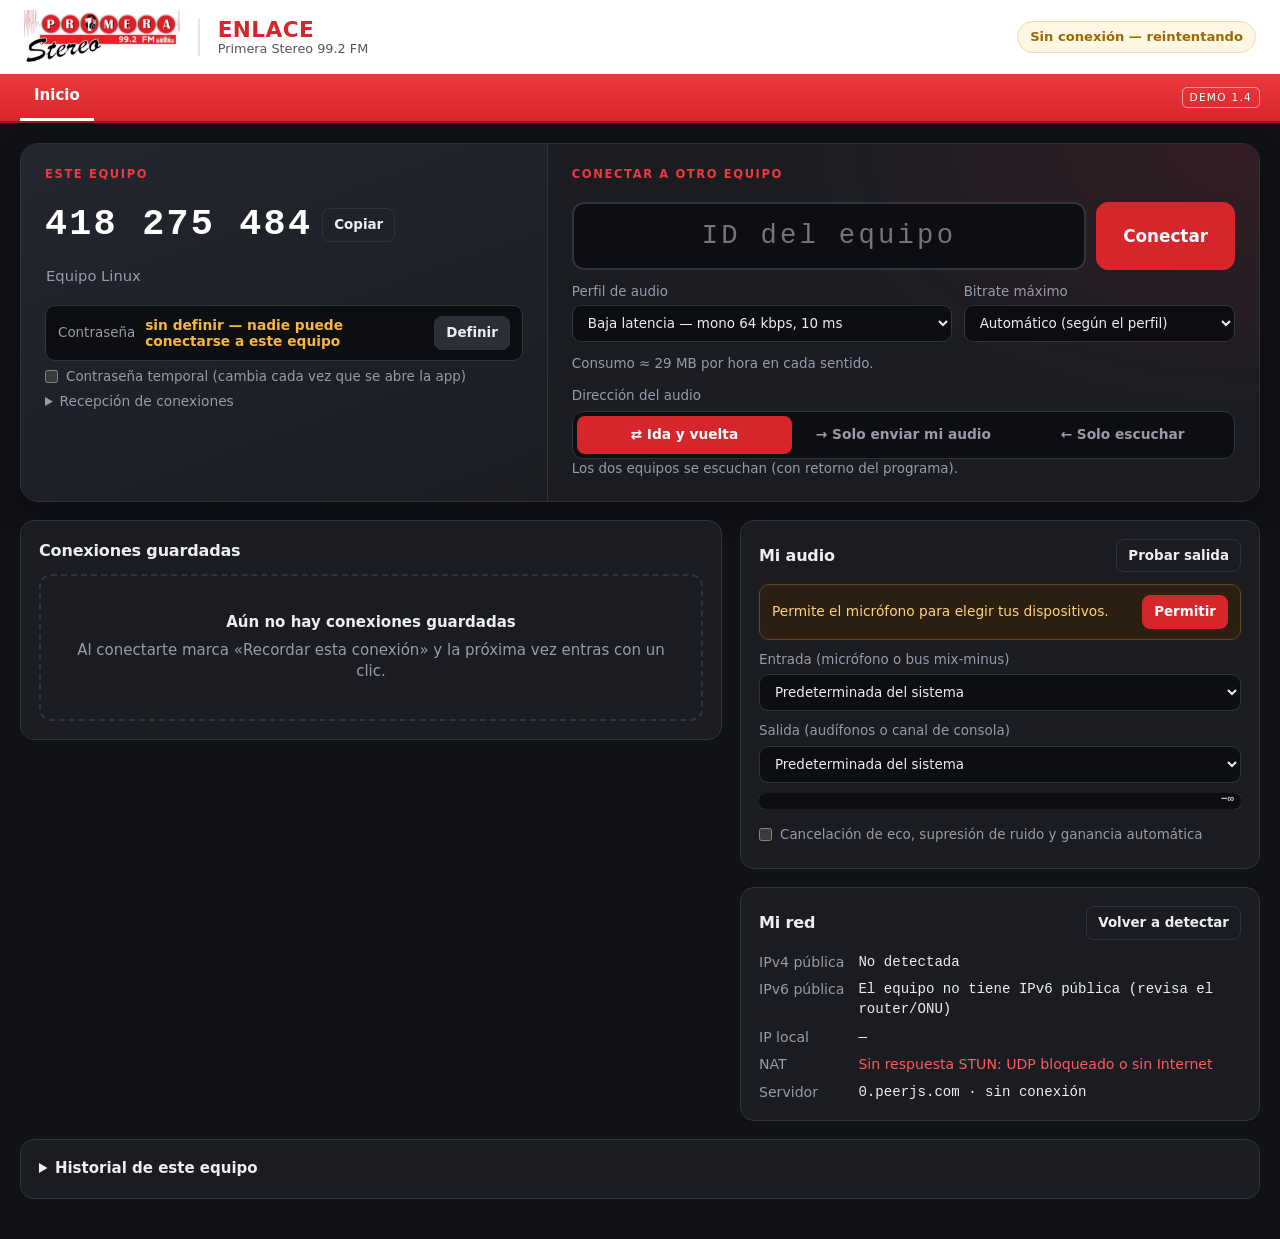
<file: index.html>
<!doctype html>
<html lang="es">
<head>
  <meta charset="utf-8">
  <meta name="viewport" content="width=device-width, initial-scale=1, viewport-fit=cover">
  <meta name="theme-color" content="#d7262b">
  <title>Enlace Primera St 99.2</title>
  <link rel="manifest" href="manifest.webmanifest">
  <link rel="icon" href="icons/icon-192.png">
  <meta name="apple-mobile-web-app-capable" content="yes">
  <meta name="mobile-web-app-capable" content="yes">
  <meta name="apple-mobile-web-app-status-bar-style" content="default">
  <meta name="apple-mobile-web-app-title" content="Enlace Primera">
  <link rel="apple-touch-icon" href="icons/apple-touch-icon.png">
  <link rel="stylesheet" href="styles.css">
</head>
<body class="app" data-view="home">
  <header class="brandbar">
    <img class="logo" src="img/logo.png" alt="Primera Stereo 99.2 FM">
    <div class="brand-title">
      <b>Enlace</b>
      <span>Primera Stereo 99.2 FM</span>
    </div>
    <div class="brand-right">
      <span class="sig" id="sig-status">Conectando…</span>
    </div>
  </header>
  <nav class="redbar">
    <button class="tab active" data-view="home" type="button">Inicio</button>
    <button class="tab live-tab" data-view="live" type="button" hidden><span class="live-dot"></span> En vivo <b id="live-count">0</b></button>
    <span class="spacer"></span>
    <span class="tag">DEMO 1.4</span>
    <a class="tab desktop-only" href="ajustes.html">Configuración</a>
  </nav>

  <main class="app-main">
    <div class="install-card" id="install-card" hidden>
      <img src="icons/icon-192.png" alt="">
      <div id="install-text"><b>Instala Enlace Primera</b>Conéctate más rápido la próxima vez.</div>
      <button class="btn sm" id="install-btn" type="button" hidden>Instalar</button>
      <button class="chip" id="install-close" type="button" aria-label="Cerrar">✕</button>
    </div>
    <div class="notice" id="audio-unlock" hidden>Haz clic en cualquier parte de la ventana para activar el audio.</div>

    <!-- ================================================= INICIO -->
    <div id="home-view">
      <section class="hero">
        <!-- Este equipo -->
        <div class="hero-me">
          <div class="eyebrow">Este equipo</div>
          <div class="id-row">
            <b class="big-id mono" id="my-id">— — —</b>
            <button class="btn sm ghost" id="copy-id" type="button">Copiar</button>
          </div>
          <input class="name-input" id="my-name" maxlength="40" placeholder="Nombre de este equipo" aria-label="Nombre de este equipo">
          <div class="recv-only">
            <div class="pw-row">
              <span class="muted small">Contraseña</span>
              <b class="mono pw-value" id="pw-value">sin definir</b>
              <button class="btn sm" id="pw-change" type="button">Definir</button>
            </div>
            <form class="pw-form" id="pw-form" hidden>
              <input type="password" id="pw-new" minlength="8" maxlength="64" placeholder="Nueva contraseña (mínimo 8 caracteres)" autocomplete="new-password">
              <button class="btn primary sm" type="submit">Guardar</button>
              <button class="btn sm ghost" type="button" id="pw-cancel">Cancelar</button>
            </form>
            <label class="check small"><input type="checkbox" id="pw-temp"> Contraseña temporal (cambia cada vez que se abre la app)</label>
            <details class="inline-details">
              <summary>Recepción de conexiones</summary>
              <label class="radio-line"><input type="radio" name="accept" value="auto"> Aceptar automáticamente con contraseña correcta</label>
              <label class="radio-line"><input type="radio" name="accept" value="manual"> Preguntarme antes de aceptar</label>
              <label>Solo permitir estos ID (opcional, separados por coma)
                <input id="allow-list" placeholder="123 456 789, 987 654 321" inputmode="numeric">
              </label>
              <button class="btn sm" id="save-accept" type="button">Guardar</button>
            </details>
          </div>
          <p class="muted small mobile-only">Desde el teléfono te conectas al estudio. Para recibir conexiones usa la app de Windows.</p>
        </div>

        <!-- Conectar -->
        <div class="hero-connect">
          <div class="eyebrow">Conectar a otro equipo</div>
          <form id="connect-form" class="connect-row">
            <input id="target-id" class="mono id-input" inputmode="numeric" maxlength="11" placeholder="ID del equipo" autocomplete="off" aria-label="ID del equipo remoto">
            <button class="btn primary big" type="submit">Conectar</button>
          </form>
          <div class="hint connect-status" id="connect-status" hidden>
            <span id="connect-status-text"></span>
            <button class="chip" id="connect-cancel" type="button">Cancelar</button>
          </div>
          <div class="quality-row">
            <label>Perfil de audio
              <select id="profile">
                <option value="lowlat">Baja latencia — mono 64 kbps, 10 ms</option>
                <option value="voice">Voz — mono 64 kbps, 20 ms</option>
                <option value="hq">Alta calidad — estéreo 128 kbps</option>
                <option value="max">Máxima calidad — estéreo 192 kbps (música)</option>
              </select>
            </label>
            <label>Bitrate máximo
              <select id="bitrate"></select>
            </label>
          </div>
          <p class="muted small" id="bitrate-hint"></p>
          <div>
            <div class="field-label">Dirección del audio</div>
            <div class="seg" id="direction" role="radiogroup" aria-label="Dirección del audio">
              <label><input type="radio" name="direction" value="both"><span>⇄ Ida y vuelta</span></label>
              <label><input type="radio" name="direction" value="send"><span>→ Solo enviar mi audio</span></label>
              <label><input type="radio" name="direction" value="listen"><span>← Solo escuchar</span></label>
            </div>
            <p class="muted small" id="direction-hint"></p>
          </div>
        </div>
      </section>

      <div class="home-cols">
        <section class="card contacts-card">
          <div class="card-head"><h2>Conexiones guardadas</h2></div>
          <ul class="contacts" id="contacts"></ul>
          <div class="empty-state" id="contacts-empty">
            <b>Aún no hay conexiones guardadas</b>
            <span>Al conectarte marca «Recordar esta conexión» y la próxima vez entras con un clic.</span>
          </div>
        </section>

        <div class="side-col">
          <section class="card audio-card">
            <div class="card-head"><h2>Mi audio</h2><button class="btn sm ghost" id="tone-btn" type="button">Probar salida</button></div>
            <div class="banner-mini" id="perm-banner" hidden>
              <span>Permite el micrófono para elegir tus dispositivos.</span>
              <button class="btn sm primary" id="perm-btn" type="button">Permitir</button>
            </div>
            <label>Entrada (micrófono o bus mix-minus)
              <select id="def-in"></select>
            </label>
            <label>Salida (audífonos o canal de consola)
              <select id="def-out"></select>
            </label>
            <div class="meter" id="test-meter"><div class="cover"></div><span class="db">−∞</span></div>
            <label class="check small"><input type="checkbox" id="proc"> Cancelación de eco, supresión de ruido y ganancia automática</label>
          </section>

          <section class="card net-card">
            <div class="card-head"><h2>Mi red</h2><button class="btn sm ghost" id="net-refresh" type="button">Volver a detectar</button></div>
            <dl class="net-grid">
              <dt>IPv4 pública</dt><dd class="mono" id="net-v4">Detectando…</dd>
              <dt>IPv6 pública</dt><dd class="mono" id="net-v6">—</dd>
              <dt>IP local</dt><dd class="mono" id="net-local">—</dd>
              <dt>NAT</dt><dd id="net-nat">—</dd>
              <dt>Servidor</dt><dd class="mono" id="net-server">—</dd>
            </dl>
          </section>
        </div>
      </div>

      <details class="card history-card">
        <summary><b>Historial de este equipo</b> <span class="muted small" id="hist-count"></span></summary>
        <div class="row-end"><span></span><button class="btn sm" id="hist-csv" type="button">Exportar CSV</button></div>
        <div class="table-wrap"><table class="data"><thead><tr><th>Fecha</th><th>Tipo</th><th>Detalle</th><th>Duración</th></tr></thead><tbody id="history"></tbody></table></div>
      </details>
    </div>

    <!-- ================================================= EN VIVO -->
    <div id="live-view">
      <section id="links" class="links"></section>
    </div>
  </main>

  <!-- Diálogo de contraseña -->
  <dialog id="pw-dialog" class="modal">
    <form method="dialog" id="pw-dialog-form">
      <h2>Conectar a <span class="mono" id="dlg-id"></span></h2>
      <p class="hint" id="dlg-msg" hidden></p>
      <label>Contraseña del equipo
        <input type="password" id="dlg-pw" autocomplete="current-password" required>
      </label>
      <label class="check"><input type="checkbox" id="dlg-remember" checked> Recordar esta conexión</label>
      <label id="dlg-name-wrap">Nombre para la conexión guardada
        <input id="dlg-name" maxlength="40" placeholder="Ej.: Estudio principal">
      </label>
      <div class="row-end">
        <button class="btn ghost" value="cancel" formnovalidate>Cancelar</button>
        <button class="btn primary" value="ok" id="dlg-ok">Conectar</button>
      </div>
    </form>
  </dialog>

  <!-- Conexión entrante -->
  <dialog id="in-dialog" class="modal">
    <h2><span class="bell">●</span> Conexión entrante</h2>
    <p><b id="in-name"></b><br><span class="muted mono" id="in-id"></span></p>
    <div class="row-end">
      <button class="btn danger ghost" id="in-reject" type="button">Rechazar</button>
      <button class="btn primary" id="in-accept" type="button">Aceptar</button>
    </div>
  </dialog>

  <!-- Enlace en vivo -->
  <template id="tpl-link">
    <article class="link">
      <header class="link-head">
        <div class="link-who">
          <div class="avatar"></div>
          <div>
            <h3 class="l-name"></h3>
            <div class="muted small"><span class="mono l-id"></span> · <span class="l-platform"></span> · <span class="l-profile"></span></div>
            <span class="dir-badge l-dir"></span>
          </div>
        </div>
        <span class="state l-state">Conectando…</span>
      </header>
      <div class="notice" hidden></div>
      <div class="link-body">
        <div class="link-main">
          <div class="meter-block">
            <div class="meter-label"><span>Envío (mi micrófono)</span><button class="btn sm toggle" data-act="mute-send">Silenciar envío</button></div>
            <div class="meter big m-send"><div class="cover"></div><span class="db">−∞</span></div>
            <label class="gain">Ganancia <input type="range" class="g-send" min="-24" max="12" step="1" value="0"> <span class="g-send-v mono">0 dB</span></label>
          </div>
          <div class="meter-block">
            <div class="meter-label"><span>Recibido</span><button class="btn sm toggle" data-act="mute-recv">Silenciar retorno</button></div>
            <div class="meter big m-recv"><div class="cover"></div><span class="db">−∞</span></div>
            <label class="gain">Volumen <input type="range" class="g-recv" min="0" max="100" step="1" value="100"> <span class="g-recv-v mono">100 %</span></label>
          </div>
          <div class="peer-muted muted small" hidden>El otro equipo silenció su envío</div>
          <div class="io">
            <label class="in-wrap">Entrada <select class="in-dev"></select></label>
            <label class="out-wrap">Salida <select class="out-dev"></select></label>
          </div>
          <div class="stats">
            <div><span>Protocolo</span><b class="st-proto">—</b></div>
            <div><span>Ruta</span><b class="st-route">—</b></div>
            <div><span>Latencia</span><b class="st-rtt">—</b></div>
            <div><span>Jitter / búfer</span><b class="st-jitter">—</b></div>
            <div><span>Pérdida</span><b class="st-loss">—</b></div>
            <div><span>Envío / recepción</span><b class="st-br">—</b></div>
            <div><span>Códec</span><b class="st-codec">—</b></div>
            <div><span>Direcciones</span><b class="st-cand mono small">—</b></div>
          </div>
          <div class="alerts"></div>
        </div>
        <aside class="link-side">
          <div class="side-title">Mensajes de producción <span class="muted small">(no salen al aire)</span></div>
          <div class="chat-log"></div>
          <div class="quick">
            <button class="chip" type="button">Entras en 30 segundos</button>
            <button class="chip" type="button">Estás al aire</button>
            <button class="chip" type="button">Vamos a pausa</button>
            <button class="chip" type="button">Te escucho bajo</button>
          </div>
          <form class="chat-form">
            <input class="chat-input" maxlength="500" placeholder="Escribe un mensaje…">
            <button class="btn sm" type="submit">Enviar</button>
          </form>
          <button class="btn danger block hang" data-act="hangup">Colgar</button>
        </aside>
      </div>
      <audio class="remote-audio" autoplay playsinline></audio>
    </article>
  </template>

  <script src="vendor/peerjs.min.js"></script>
  <script type="module" src="app.js"></script>
</body>
</html>
</file>
<file: styles.css>
/* Enlace Primera St 99.2 — estilos (colores tomados del logo: rojo, blanco y negro) */
:root {
  --red: #d7262b;
  --red-2: #ee3a3f;
  --red-dark: #a3171c;
  --bg: #111216;
  --panel: #1a1c22;
  --panel-2: #22252d;
  --panel-3: #2a2e37;
  --line: #2f333d;
  --text: #eceef2;
  --muted: #959cab;
  --ok: #2fd27a;
  --warn: #f5b83d;
  --bad: #ff5a5a;
  --info: #5aa9ff;
  --radius: 14px;
  --mono: ui-monospace, "Cascadia Mono", "SF Mono", Consolas, monospace;
  color-scheme: dark;
}
* { box-sizing: border-box; }
html, body { margin: 0; }
body { background: var(--bg); color: var(--text); font: 15px/1.45 system-ui, -apple-system, "Segoe UI", Roboto, sans-serif; -webkit-font-smoothing: antialiased; min-height: 100vh; }
[hidden] { display: none !important; }
h1, h2, h3 { margin: 0; letter-spacing: -.01em; }
h2 { font-size: 1rem; }
a { color: var(--info); }
.muted { color: var(--muted); }
.small { font-size: .84rem; }
.mono { font-family: var(--mono); }
.good { color: var(--ok); }
.warn { color: var(--warn); }
.bad { color: var(--bad); }
.warn-text { color: var(--warn); font-size: .85rem; letter-spacing: 0; }
.pw-value.warn-text { font: 600 .86rem system-ui, sans-serif; letter-spacing: 0; }

/* ------------------------------------------------ Cabecera con el logo */
.brandbar { display: flex; align-items: center; gap: 18px; padding: 10px 24px; background: #fff; color: #111; }
.brandbar .logo { height: 54px; width: auto; display: block; }
.brand-title { display: grid; line-height: 1.1; padding-left: 18px; border-left: 2px solid #e6e6e6; }
.brand-title b { font-size: 1.35rem; font-weight: 800; letter-spacing: .02em; color: var(--red); text-transform: uppercase; }
.brand-title span { font-size: .8rem; color: #555; }
.brand-right { margin-left: auto; display: flex; gap: 12px; align-items: center; }
.sig { padding: 5px 12px; border-radius: 99px; font-size: .82rem; font-weight: 600; border: 1px solid #ddd; color: #666; background: #f6f6f6; white-space: nowrap; }
.sig.ok { color: #137a43; border-color: #b9e8cd; background: #eafaf1; }
.sig.bad { color: #9a6a00; border-color: #f3dca4; background: #fff7e3; }

.redbar { display: flex; align-items: center; gap: 4px; padding: 0 20px; background: linear-gradient(180deg, var(--red-2), var(--red)); box-shadow: 0 2px 0 var(--red-dark); position: sticky; top: 0; z-index: 10; }
.tab { appearance: none; border: 0; background: transparent; color: #ffe6e6; font: inherit; font-weight: 700; padding: 11px 14px; cursor: pointer; text-decoration: none; border-bottom: 3px solid transparent; display: inline-flex; gap: 8px; align-items: center; }
.tab:hover { color: #fff; }
.tab.active { color: #fff; border-bottom-color: #fff; }
.tab b { background: #fff; color: var(--red); border-radius: 99px; padding: 0 7px; font-size: .78rem; }
.live-dot { width: 9px; height: 9px; border-radius: 50%; background: #fff; animation: blink 1s infinite; }
.redbar .spacer { flex: 1; }
.tag { font-size: .66rem; letter-spacing: .12em; color: #fff; border: 1px solid #ffffff88; padding: 2px 7px; border-radius: 5px; }

/* ------------------------------------------------ Controles */
.btn { appearance: none; border: 1px solid var(--line); background: var(--panel-3); color: var(--text); padding: 9px 14px; border-radius: 10px; font: inherit; font-weight: 600; cursor: pointer; text-decoration: none; display: inline-flex; align-items: center; justify-content: center; gap: 6px; transition: background .15s, border-color .15s, transform .05s; white-space: nowrap; }
.btn:hover { border-color: #444a57; background: #323743; }
.btn:active { transform: translateY(1px); }
.btn:disabled { opacity: .45; cursor: not-allowed; }
.btn.primary { background: var(--red); border-color: var(--red); color: #fff; }
.btn.primary:hover { background: var(--red-2); }
.btn.big { padding: 14px 26px; font-size: 1.05rem; border-radius: 12px; }
.btn.danger { background: #3a1719; border-color: #6b2226; color: #ffb4b4; }
.btn.danger:hover { background: #4a1d20; }
.btn.ghost { background: transparent; }
.btn.danger.ghost { color: #ff8e8e; }
.btn.sm { padding: 6px 11px; font-size: .84rem; border-radius: 8px; }
.btn.block { width: 100%; padding: 12px; }
.btn.toggle.on { background: #3a1719; border-color: var(--bad); color: #ffb4b4; }
.chip { border: 1px solid var(--line); background: transparent; color: var(--muted); border-radius: 99px; padding: 5px 11px; font: inherit; font-size: .8rem; cursor: pointer; }
.chip:hover { color: var(--text); border-color: #444a57; }

input, select, textarea { width: 100%; background: #0d0e12; color: var(--text); border: 1px solid var(--line); border-radius: 9px; padding: 9px 11px; font: inherit; margin-top: 5px; }
input:focus, select:focus, textarea:focus { outline: 2px solid #d7262b55; border-color: var(--red); }
input[type=range] { padding: 0; accent-color: var(--red); border: 0; background: transparent; margin: 0; }
input[type=checkbox], input[type=radio] { width: auto; margin: 0 8px 0 0; accent-color: var(--red); }
label { display: block; color: var(--muted); font-size: .84rem; }
label.check { display: flex; align-items: center; color: var(--text); font-size: .9rem; margin: 6px 0; }
label.check.small { font-size: .84rem; color: var(--muted); }
.radio-line { display: flex; gap: 8px; align-items: center; color: var(--text); font-size: .9rem; margin: 6px 0; }
textarea { font-size: .82rem; resize: vertical; }

/* ------------------------------------------------ Estructura */
.app-main { max-width: 1280px; margin: 0 auto; padding: 22px 20px 40px; display: grid; gap: 18px; }
body[data-view="home"] #live-view { display: none; }
body[data-view="live"] #home-view { display: none; }
#home-view { display: grid; gap: 18px; }
.card { background: var(--panel); border: 1px solid var(--line); border-radius: var(--radius); padding: 18px; }
.card-head { display: flex; align-items: center; justify-content: space-between; gap: 10px; margin-bottom: 12px; }
.eyebrow { font-size: .72rem; font-weight: 800; letter-spacing: .14em; text-transform: uppercase; color: var(--red-2); margin-bottom: 8px; }
.row { display: flex; gap: 8px; }
.row-end { display: flex; justify-content: space-between; align-items: center; gap: 12px; flex-wrap: wrap; }

/* Banda principal: este equipo + conectar */
.hero { display: grid; grid-template-columns: 1fr 1.35fr; border-radius: 18px; overflow: hidden; border: 1px solid var(--line); background: var(--panel); box-shadow: 0 10px 30px #0006; }
.hero > div { padding: 22px 24px; }
.hero-me { background: linear-gradient(160deg, #23262e, #1a1c22); border-right: 1px solid var(--line); display: grid; gap: 8px; align-content: start; }
.hero-connect { display: grid; gap: 12px; align-content: start; background: radial-gradient(120% 140% at 100% 0%, #d7262b22, transparent 55%), var(--panel); }
.id-row { display: flex; align-items: center; gap: 10px; flex-wrap: wrap; }
.big-id { font-size: 2.3rem; letter-spacing: .06em; color: #fff; font-weight: 700; }
.name-input { margin: 0; font-size: .92rem; background: transparent; border-color: transparent; padding: 4px 0; color: var(--muted); }
.name-input:hover, .name-input:focus { border-color: var(--line); padding-left: 10px; color: var(--text); }
.pw-row { display: flex; align-items: center; gap: 10px; padding: 10px 12px; border-radius: 10px; background: #0d0e12; border: 1px solid var(--line); margin-top: 6px; }
.pw-value { flex: 1; font-size: 1.1rem; letter-spacing: .1em; }
.pw-value.temp { color: var(--warn); }
.pw-form { display: flex; gap: 8px; align-items: center; }
.pw-form input { margin: 0; }
.inline-details summary { cursor: pointer; color: var(--muted); font-size: .86rem; margin-top: 4px; }
.inline-details[open] { padding: 10px 12px; border-radius: 10px; background: var(--panel-2); display: grid; gap: 4px; }
.connect-row { display: flex; gap: 10px; }
.connect-row input { margin: 0; flex: 1; }
.id-input { font-size: 1.7rem; letter-spacing: .12em; text-align: center; padding: 12px; border-radius: 12px; border-width: 2px; }
.connect-status { display: flex; align-items: center; justify-content: space-between; gap: 10px; margin: 0; }
.quality-row { display: grid; grid-template-columns: 1.4fr 1fr; gap: 12px; }
.quality-row select { margin-top: 4px; }
#bitrate-hint, #direction-hint { margin: 0; }
.field-label { color: var(--muted); font-size: .84rem; margin-bottom: 6px; }
.seg { display: grid; grid-template-columns: repeat(3, 1fr); background: #0d0e12; border: 1px solid var(--line); border-radius: 11px; padding: 4px; gap: 4px; }
.seg label { margin: 0; cursor: pointer; }
.seg input { position: absolute; opacity: 0; pointer-events: none; }
.seg span { display: block; text-align: center; padding: 9px 8px; border-radius: 8px; font-weight: 700; font-size: .86rem; color: var(--muted); transition: background .15s, color .15s; }
.seg label:hover span { color: var(--text); }
.seg input:checked + span { background: var(--red); color: #fff; }
.seg input:focus-visible + span { outline: 2px solid #fff8; }
.dir-badge { display: inline-block; margin-top: 6px; font-size: .74rem; font-weight: 800; letter-spacing: .04em; padding: 3px 9px; border-radius: 99px; background: #ffffff14; border: 1px solid var(--line); color: var(--text); }
.dir-badge.oneway { background: #d7262b22; border-color: #d7262b88; color: #ffb4b4; }

/* Columnas inferiores */
.home-cols { display: grid; grid-template-columns: 1.35fr 1fr; gap: 18px; align-items: start; }
.side-col { display: grid; gap: 18px; }
.audio-card, .net-card { display: grid; gap: 10px; }
.audio-card .card-head, .net-card .card-head { margin-bottom: 2px; }
.contacts { list-style: none; margin: 0; padding: 0; display: grid; grid-template-columns: repeat(auto-fill, minmax(250px, 1fr)); gap: 10px; }
.contacts li { display: grid; grid-template-columns: auto 1fr; grid-template-rows: auto auto; gap: 4px 12px; padding: 14px; border-radius: 12px; background: var(--panel-2); border: 1px solid var(--line); align-items: center; transition: border-color .15s; }
.contacts li:hover { border-color: #4a1d20; }
.contacts li .st-dot { grid-row: 1; }
.contacts li .c-info { grid-column: 2; display: grid; min-width: 0; }
.contacts li .c-info b { overflow: hidden; text-overflow: ellipsis; white-space: nowrap; font-size: 1rem; }
.contacts li .c-actions { grid-column: 1 / -1; display: flex; gap: 6px; align-items: center; margin-top: 8px; }
.contacts li .c-actions .btn { flex: 1; }
.empty-state { display: grid; gap: 6px; text-align: center; padding: 36px 20px; border: 2px dashed var(--line); border-radius: 12px; color: var(--muted); }
.empty-state b { color: var(--text); }
.st-dot { width: 11px; height: 11px; border-radius: 50%; background: #555c6b; flex: none; display: inline-block; }
.st-dot.online { background: var(--ok); box-shadow: 0 0 8px #2fd27a88; }
.st-dot.busy { background: var(--warn); }
.banner-mini { display: flex; gap: 10px; align-items: center; justify-content: space-between; padding: 10px 12px; border-radius: 10px; background: #2a1f10; border: 1px solid #5a4a1f; font-size: .86rem; color: #ffd27a; }
.net-grid { display: grid; grid-template-columns: auto 1fr; gap: 7px 14px; margin: 0; font-size: .88rem; }
.net-grid dt { color: var(--muted); }
.net-grid dd { margin: 0; overflow-wrap: anywhere; }
.history-card summary { cursor: pointer; }
.history-card[open] { display: grid; gap: 10px; }

/* ------------------------------------------------ Vúmetros */
.meter { position: relative; height: 16px; border-radius: 6px; overflow: hidden; background: linear-gradient(90deg, #1f8f52 0%, #2fd27a 60%, #f5b83d 82%, #ff5a5a 95%); }
.meter::after { content: ""; position: absolute; inset: 0; background: repeating-linear-gradient(90deg, transparent 0 calc(16.666% - 1px), #11121699 calc(16.666% - 1px) 16.666%); }
.meter .cover { position: absolute; top: 0; right: 0; bottom: 0; width: 100%; background: #0d0e12; transition: width 40ms linear; }
.meter .db { position: absolute; right: 7px; top: 0; line-height: 16px; font: 600 .68rem var(--mono); color: #c6cbd5; z-index: 1; }
.meter.big { height: 30px; border-radius: 8px; }
.meter.big .db { line-height: 30px; font-size: .82rem; }
.meter.clip { outline: 2px solid var(--bad); }

/* ------------------------------------------------ En vivo */
.links { display: grid; gap: 18px; }
.link { background: var(--panel); border: 1px solid var(--line); border-radius: 18px; overflow: hidden; box-shadow: 0 10px 30px #0006; }
.link.flash { border-color: var(--info); }
.link-head { display: flex; justify-content: space-between; align-items: center; gap: 12px; padding: 16px 20px; background: linear-gradient(90deg, #2a1416, var(--panel) 60%); border-bottom: 1px solid var(--line); }
.link-who { display: flex; gap: 14px; align-items: center; min-width: 0; }
.avatar { width: 46px; height: 46px; border-radius: 50%; background: url(icons/icon-192.png) center/cover; border: 2px solid var(--red); flex: none; }
.l-name { font-size: 1.25rem; }
.state { font-size: .82rem; font-weight: 800; padding: 6px 14px; border-radius: 99px; white-space: nowrap; border: 1px solid var(--line); color: var(--muted); letter-spacing: .03em; }
.state.live { background: var(--red); border-color: var(--red); color: #fff; animation: onair 2s infinite; }
.state.warn { color: var(--warn); border-color: #5a4a1f; }
.state.bad { color: var(--bad); border-color: #6b2226; }
@keyframes onair { 50% { box-shadow: 0 0 18px #d7262b99; } }
@keyframes blink { 50% { opacity: .25; } }
.link > .notice { margin: 14px 20px 0; }
.link-body { display: grid; grid-template-columns: 1.6fr 1fr; }
.link-main { padding: 18px 20px; display: grid; gap: 16px; align-content: start; }
.link-side { padding: 18px 20px; border-left: 1px solid var(--line); background: var(--panel-2); display: grid; gap: 10px; grid-template-rows: auto 1fr auto auto auto; min-height: 420px; }
.meter-block { display: grid; gap: 8px; }
.meter-label { display: flex; justify-content: space-between; align-items: center; font-weight: 700; font-size: .9rem; }
.gain { display: grid; grid-template-columns: auto 1fr 64px; gap: 10px; align-items: center; }
.gain span { text-align: right; color: var(--text); }
.io { display: grid; grid-template-columns: 1fr 1fr; gap: 12px; }
.stats { display: grid; grid-template-columns: repeat(4, 1fr); gap: 1px; background: var(--line); border: 1px solid var(--line); border-radius: 12px; overflow: hidden; }
.stats > div { background: var(--panel-2); padding: 9px 11px; min-width: 0; }
.stats span { display: block; font-size: .68rem; color: var(--muted); text-transform: uppercase; letter-spacing: .05em; }
.stats b { font-weight: 600; font-variant-numeric: tabular-nums; overflow-wrap: anywhere; font-size: .92rem; }
.alerts { display: grid; gap: 6px; }
.alerts:empty { display: none; }
.alert { padding: 9px 12px; border-radius: 9px; background: #3a2a10; border: 1px solid #6b4f1f; color: #ffd27a; font-size: .88rem; }
.side-title { font-weight: 700; font-size: .92rem; }
.chat-log { overflow-y: auto; min-height: 140px; max-height: 340px; background: #0d0e12; border: 1px solid var(--line); border-radius: 10px; padding: 10px; display: grid; gap: 6px; align-content: start; }
.msg { font-size: .88rem; }
.msg b { color: var(--info); margin-right: 4px; }
.msg.mine b { color: var(--red-2); }
.msg time { color: var(--muted); font-size: .72rem; margin-left: 4px; }
.quick { display: flex; gap: 6px; flex-wrap: wrap; }
.chat-form { display: flex; gap: 8px; }
.chat-form input { margin: 0; }
.hang { margin-top: 4px; }

/* ------------------------------------------------ Avisos y diálogos */
.notice { padding: 10px 12px; border-radius: 10px; background: #13233a; border: 1px solid #23456e; color: #bcd6f5; font-size: .88rem; }
.hint { padding: 10px 12px; border-radius: 10px; background: #2a2210; border: 1px solid #5a4a1f; color: #ffd27a; font-size: .88rem; margin: 0; }
.bell { color: var(--red-2); animation: blink 1s infinite; }
dialog.modal { background: var(--panel); color: var(--text); border: 1px solid var(--line); border-top: 4px solid var(--red); border-radius: 14px; padding: 22px; width: min(92vw, 420px); box-shadow: 0 20px 60px #000a; }
dialog.modal::backdrop { background: #000a; backdrop-filter: blur(2px); }
dialog.modal form { display: grid; gap: 12px; }
dialog.modal h2 { margin: 0 0 6px; font-size: 1.15rem; }
.install-card { display: flex; gap: 12px; align-items: center; padding: 12px; border-radius: 12px; background: var(--panel); border: 1px solid var(--line); }
.install-card img { width: 44px; height: 44px; border-radius: 10px; }
.install-card div { flex: 1; font-size: .88rem; }
.install-card b { display: block; font-size: .95rem; }
.ios-share { display: inline-block; padding: 0 4px; border: 1px solid var(--line); border-radius: 4px; }
#toasts { position: fixed; left: 50%; bottom: 20px; transform: translateX(-50%); display: grid; gap: 8px; z-index: 50; width: min(92vw, 440px); }
.toast { background: #252a35; border: 1px solid #3a4150; border-left: 4px solid var(--red); padding: 10px 14px; border-radius: 10px; box-shadow: 0 8px 24px #0008; font-size: .9rem; transition: opacity .3s; }
.toast.out { opacity: 0; }
.table-wrap { overflow-x: auto; }
table.data { width: 100%; border-collapse: collapse; font-size: .86rem; }
table.data th { text-align: left; color: var(--muted); font-weight: 600; font-size: .72rem; text-transform: uppercase; letter-spacing: .05em; padding: 8px; border-bottom: 1px solid var(--line); }
table.data td { padding: 8px; border-bottom: 1px solid var(--line); vertical-align: top; }

/* ------------------------------------------------ Configuración */
.settings { max-width: 860px; margin: 0 auto; padding: 22px 20px 40px; display: grid; gap: 16px; }
.settings .card { display: grid; gap: 12px; }
.settings p { margin: 0; }
.sub { font-size: .76rem; margin: 6px 0 0; color: var(--muted); text-transform: uppercase; letter-spacing: .08em; }
.grid2 { display: grid; grid-template-columns: 1fr 1fr; gap: 12px; align-items: end; }
details.card summary { cursor: pointer; }
details.card[open] { display: grid; gap: 12px; }

/* ------------------------------------------------ Plataformas */
.desktop-only { display: none; }
body.is-desktop .desktop-only { display: inline-flex; }
.mobile-only { display: none; }
.is-mobile .mobile-only { display: block; }
.is-mobile .recv-only { display: none; }

@media (max-width: 980px) {
  .hero, .home-cols, .link-body { grid-template-columns: 1fr; }
  .hero-me { border-right: 0; border-bottom: 1px solid var(--line); }
  .link-side { border-left: 0; border-top: 1px solid var(--line); min-height: 0; }
  .stats { grid-template-columns: repeat(2, 1fr); }
}
@media (max-width: 640px) {
  .brandbar { padding: 8px 14px; gap: 10px; }
  .brandbar .logo { height: 38px; }
  .brand-title { display: none; }
  .redbar { padding: 0 8px; overflow-x: auto; }
  .redbar .tag { display: none; }
  .app-main { padding: 14px 12px 30px; }
  .hero > div { padding: 18px 16px; }
  .is-mobile .hero-connect { order: -1; }
  .is-mobile .hero { display: flex; flex-direction: column; }
  .big-id { font-size: 1.6rem; }
  .id-input { font-size: 1.3rem; }
  .connect-row { flex-direction: column; }
  .quality-row, .io, .grid2 { grid-template-columns: 1fr; }
  .seg { grid-template-columns: 1fr; }
  .gain { grid-template-columns: auto 1fr 56px; }
  .link-head { flex-wrap: wrap; padding: 14px 16px; }
  .link-head .state { order: -1; width: 100%; text-align: center; }
  .avatar { width: 38px; height: 38px; }
  .l-name { font-size: 1.05rem; }
  .link-main, .link-side { padding: 16px; }
  .install-card { font-size: .84rem; }
}
</file>
